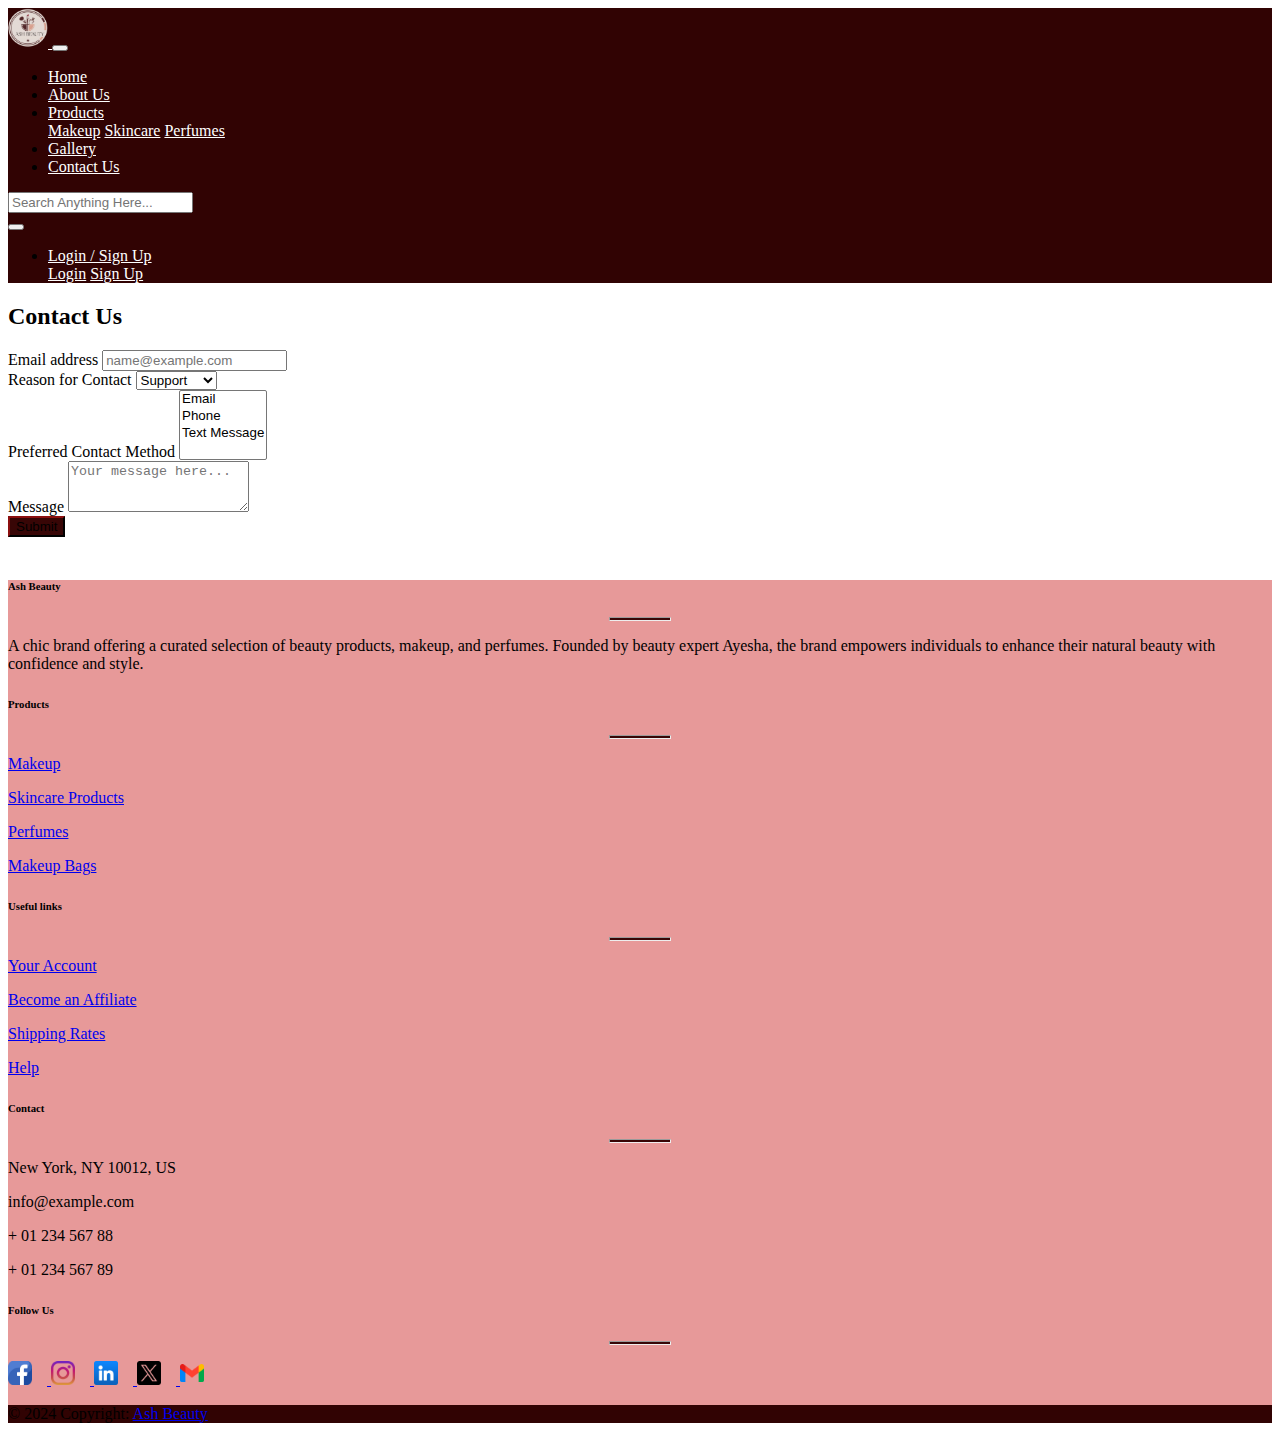
<file: Contact.html>
<!DOCTYPE html>
<html lang="en">
<head>
    <meta charset="UTF-8">
    <meta name="viewport" content="width=device-width, initial-scale=1.0">
    <title>Ash Beauty</title>
    <link rel="stylesheet" href="https://cdn.jsdelivr.net/npm/bootstrap@4.1.3/dist/css/bootstrap.min.css" integrity="sha384-MCw98/SFnGE8fJT3GXwEOngsV7Zt27NXFoaoApmYm81iuXoPkFOJwJ8ERdknLPMO" crossorigin="anonymous">
    <style>
      .navbar-custom {
          background-color: #310303;    
          position: sticky;
          top: 0;
          z-index: 1000; 
}
      
      .navbar-custom .navbar-brand,
      .navbar-custom .nav-link,
      .navbar-custom .dropdown-item,
      .navbar-custom .nav-item.dropdown .nav-link.dropdown-toggle {
          color: #fff;
      }
  
      .navbar-custom .nav-link:hover,
      .navbar-custom .dropdown-item:hover,
      .navbar-custom .nav-item.dropdown .nav-link.dropdown-toggle:hover {
          color: #e79999;
      }
  
      .navbar-custom .nav-item.dropdown .dropdown-menu {
          background-color: #310303;
      }
  
      .navbar-custom .nav-item.dropdown .dropdown-menu .dropdown-item:hover {
          color: #030000;
          background-color: #e79999;
      }
  
      .navbar-custom .nav-item.dropdown .nav-link.dropdown-toggle::after {
          color: #fff;
      }

      .navbar-custom .navbar-brand img {
          border-radius: 50%;
          height: 40px; 
          width: 40px;  
      }

      .form-inline {
          margin-left: auto; 
      }

      .input-group {
          margin-right: 15px; 
      }
  </style>
</head>
<body>
 <!--Nav bar-->
 <nav class="navbar navbar-expand-lg navbar-custom">
  <a class="navbar-brand" href="#">
      <img src="Images/logo (2).png" alt="Ash Beauty Logo">
  </a>
  <button class="navbar-toggler" type="button" data-toggle="collapse" data-target="#navbarNavDropdown" aria-controls="navbarNavDropdown" aria-expanded="false" aria-label="Toggle navigation">
      <span class="navbar-toggler-icon"></span>
  </button>
  <div class="collapse navbar-collapse" id="navbarNavDropdown">
      <ul class="navbar-nav">
          <li class="nav-item active">
              <a class="nav-link" href="index.html">Home</a>
          </li>
          <li class="nav-item">
              <a class="nav-link" href="About.html">About Us</a>
          </li>
          <li class="nav-item dropdown">
              <a class="nav-link dropdown-toggle" href="#" id="navbarDropdownMenuLink" data-toggle="dropdown" aria-haspopup="true" aria-expanded="false">
                  Products
              </a>
              <div class="dropdown-menu" aria-labelledby="navbarDropdownMenuLink">
                  <a class="dropdown-item" href="makeup.html">Makeup</a>
                  <a class="dropdown-item" href="skincare.html">Skincare</a>
                  <a class="dropdown-item" href="perfume.html">Perfumes</a>
              </div>
          </li>
          <li class="nav-item">
              <a class="nav-link" href="Gallery.html">Gallery</a>
          </li>
          <li class="nav-item">
              <a class="nav-link" href="Contact.html">Contact Us</a>
          </li>
      </ul>
      <form class="form-inline ml-auto">
          <div class="input-group">
              <input type="search" name="search" class="form-control" placeholder="Search Anything Here..." aria-label="Search">
              <div class="input-group-append">
                  <button class="btn btn-outline-dark" type="button"><span class="glyphicon glyphicon-search"></span></button>
              </div>
          </div>
      </form>
      <ul class="navbar-nav">
          <li class="nav-item dropdown">
              <a class="nav-link dropdown-toggle" href="#" id="loginDropdown" data-toggle="dropdown" aria-haspopup="true" aria-expanded="false">
                  <span class="glyphicon glyphicon-log-in"></span> Login / Sign Up
              </a>
              <div class="dropdown-menu dropdown-menu-right" aria-labelledby="loginDropdown">
                  <a class="dropdown-item" href="login.html">Login</a>
                  <a class="dropdown-item" href="sign.html">Sign Up</a>
              </div>
          </li>
      </ul>
  </div>
</nav>


    <div class="container mt-5">
        <h2>Contact Us</h2>
        <form>
          <div class="form-group">
            <label for="contactEmail">Email address</label>
            <input type="email" class="form-control" id="contactEmail" placeholder="name@example.com">
          </div>
          <div class="form-group">
            <label for="contactReason">Reason for Contact</label>
            <select class="form-control" id="contactReason">
              <option>Support</option>
              <option>Sales</option>
              <option>Feedback</option>
              <option>Other</option>
            </select>
          </div>
          <div class="form-group">
            <label for="contactPreferredMethod">Preferred Contact Method</label>
            <select multiple class="form-control" id="contactPreferredMethod">
              <option>Email</option>
              <option>Phone</option>
              <option>Text Message</option>
            </select>
          </div>
          <div class="form-group">
            <label for="contactMessage">Message</label>
            <textarea class="form-control" id="contactMessage" rows="3" placeholder="Your message here..."></textarea>
          </div>
          <div class="d-flex justify-content-end">
            <button type="submit" class="btn btn-primary" style="background-color: #380606; border-color: #380606;">Submit</button>
        </div>
        <br>
        </form>
      </div>
      <script src="https://code.jquery.com/jquery-3.2.1.slim.min.js"></script>
      <script src="https://cdnjs.cloudflare.com/ajax/libs/popper.js/1.11.0/umd/popper.min.js"></script>
      <script src="https://maxcdn.bootstrapcdn.com/bootstrap/4.0.0/js/bootstrap.min.js"></script>

<!-- Footer -->
<footer class="text-center text-lg-start text-white" style="background-color: #e79999;">
  <!-- Section: Links  -->
  <section class="py-3">
    <div class="container text-center text-md-start">
      <!-- Grid row -->
      <div class="row mt-3">
        <!-- Grid column -->
        <div class="col-md-3 col-lg-4 col-xl-3 mx-auto mb-2">
          <!-- Content -->
          <h6 class="text-uppercase fw-bold">Ash Beauty</h6>
          <hr class="mb-2 mt-0 d-inline-block mx-auto" style="width: 60px; background-color: #380606; height: 2px" />
          <p>
              A chic brand offering a curated selection of beauty products, makeup, and perfumes. Founded by beauty expert Ayesha, the brand empowers individuals to enhance their natural beauty with confidence and style.
            </p>
          </div>
          <!-- Grid column -->
  
          <!-- Grid column -->
          <div class="col-md-2 col-lg-2 col-xl-2 mx-auto mb-2">
            <!-- Links -->
            <h6 class="text-uppercase fw-bold">Products</h6>
            <hr class="mb-2 mt-0 d-inline-block mx-auto" style="width: 60px; background-color: #380606; height: 2px" />
            <p>
              <a href="#!" class="text-white">Makeup</a>
            </p>
            <p>
              <a href="#!" class="text-white">Skincare Products</a>
            </p>
            <p>
              <a href="#!" class="text-white">Perfumes</a>
            </p>
            <p>
              <a href="#!" class="text-white">Makeup Bags</a>
            </p>
          </div>
          <!-- Grid column -->
  
          <!-- Grid column -->
          <div class="col-md-3 col-lg-2 col-xl-2 mx-auto mb-2">
            <!-- Links -->
            <h6 class="text-uppercase fw-bold">Useful links</h6>
            <hr class="mb-2 mt-0 d-inline-block mx-auto" style="width: 60px; background-color: #380606; height: 2px" />
            <p>
              <a href="#!" class="text-white">Your Account</a>
            </p>
            <p>
              <a href="#!" class="text-white">Become an Affiliate</a>
            </p>
            <p>
              <a href="#!" class="text-white">Shipping Rates</a>
            </p>
            <p>
              <a href="#!" class="text-white">Help</a>
            </p>
          </div>
          <!-- Grid column -->
  
          <!-- Grid column -->
          <div class="col-md-4 col-lg-3 col-xl-3 mx-auto mb-2">
            <!-- Links -->
            <h6 class="text-uppercase fw-bold">Contact</h6>
            <hr class="mb-2 mt-0 d-inline-block mx-auto" style="width: 60px; background-color: #380606; height: 2px" />
            <p><i class="fas fa-home mr-2"></i> New York, NY 10012, US</p>
            <p><i class="fas fa-envelope mr-2"></i> info@example.com</p>
            <p><i class="fas fa-phone mr-2"></i> + 01 234 567 88</p>
            <p><i class="fas fa-print mr-2"></i> + 01 234 567 89</p>
          </div>
          <!-- Grid column -->
  
          <!-- Grid column: Social Media -->
          <div class="col-md-4 col-lg-3 col-xl-3 mx-auto mb-2">
            <h6 class="text-uppercase fw-bold">Follow Us</h6>
            <hr class="mb-2 mt-0 d-inline-block mx-auto" style="width: 60px; background-color: #380606; height: 2px" />
            <p>
              <a href="https://www.facebook.com/Ayesha00O?mibextid=ZbWKwL" target="_blank">
                <img src="Images/facebook.png" alt="Facebook" style="width: 24px; height: 24px; margin-right: 15px;">
              </a>
              <a href="https://www.instagram.com/ash_ayeshaa/?hl=en" target="_blank">
                <img src="Images/instagram (1).png" alt="Instagram" style="width: 24px; height: 24px; margin-right: 15px;">
              </a>
              <a href="https://www.linkedin.com/in/ayesha-iqbal-87133a309/" target="_blank">
                <img src="Images/linkedin.png" alt="LinkedIn" style="width: 24px; height: 24px; margin-right: 15px;">
              </a>
              <a href="https://x.com/home" target="_blank">
                <img src="Images/5968830.png" alt="X" style="width: 24px; height: 24px; margin-right: 15px;">
              </a>
              <a href="mailto:ayesha.iqbal2105@gmail.com">
                <img src="Images/gmail.png" alt="Email" style="width: 24px; height: 24px;">
              </a>
            </p>
          </div>
          <!-- Grid column -->
        </div>
        <!-- Grid row -->
      </div>
    </section>
    <!-- Section: Links  -->
  
    <!-- Copyright -->
    <div class="text-center p-2" style="background-color: #310303;">
      © 2024 Copyright:
      <a class="text-white" href="https://mdbootstrap.com/">Ash Beauty</a>
    </div>
    <!-- Copyright -->
  </footer>
</body>
</html>
</file>
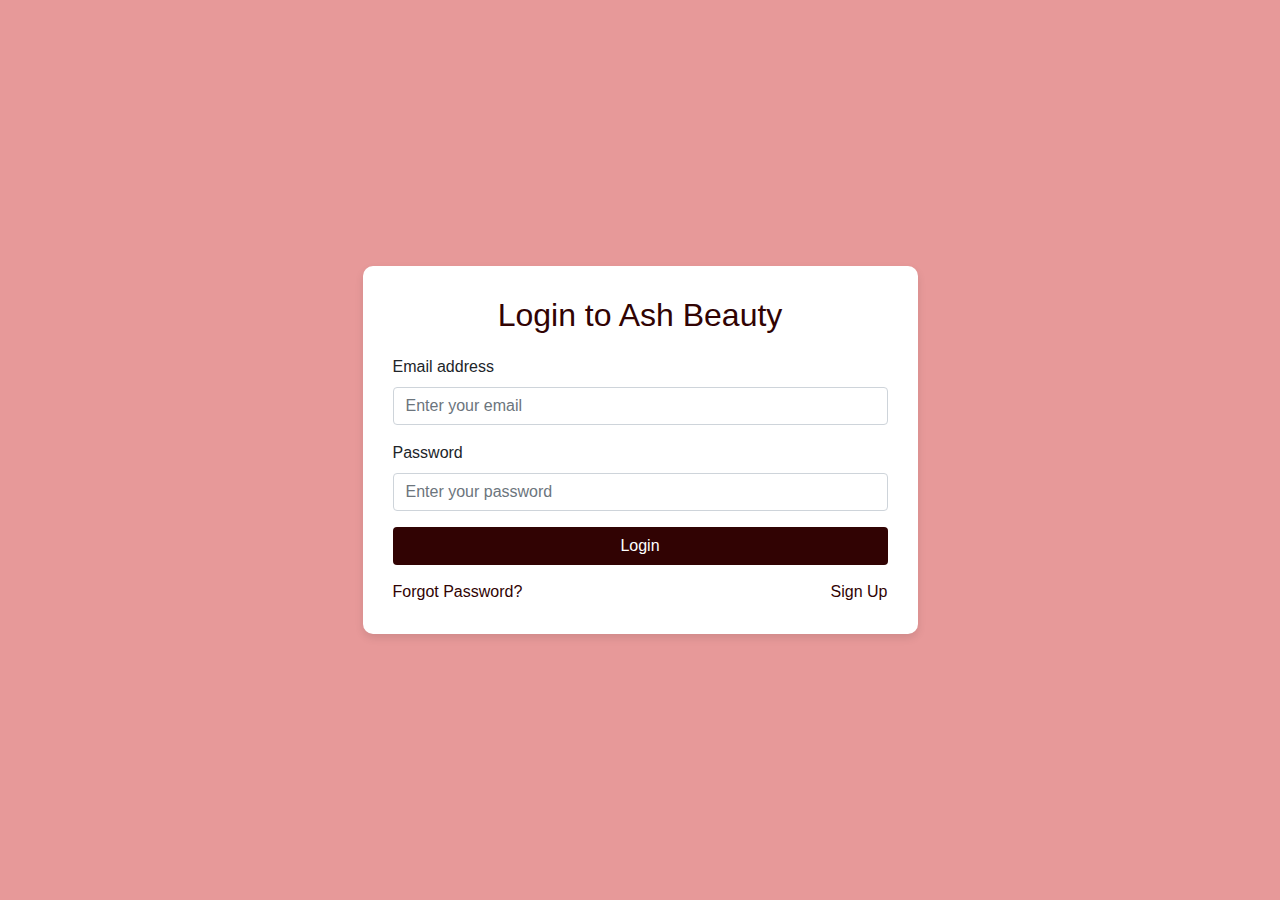
<file: login.html>
<!DOCTYPE html>
<html lang="en">
<head>
    <meta charset="UTF-8">
    <meta name="viewport" content="width=device-width, initial-scale=1.0">
    <title>Login - Ash Beauty</title>
    <link rel="stylesheet" href="https://stackpath.bootstrapcdn.com/bootstrap/4.5.2/css/bootstrap.min.css">
    <style>
        body {
            background-color: #e79999;
        }
        .login-container {
            background-color: #fff;
            padding: 30px;
            border-radius: 10px;
            box-shadow: 0 4px 8px rgba(0, 0, 0, 0.1);
            animation: fadeIn 1s ease-in-out;
        }
        .login-container h2 {
            color: #310303;
            text-align: center;
            margin-bottom: 20px;
            animation: slideInDown 1s ease-in-out;
        }
        .btn-custom {
            background-color: #310303;
            color: #fff;
            transition: background-color 0.3s;
        }
        .btn-custom:hover {
            background-color: #502323;
        }
        .form-footer {
            display: flex;
            justify-content: space-between;
            align-items: center;
            margin-top: 15px;
        }
        .form-footer a {
            color: #310303;
        }
        @keyframes fadeIn {
            from { opacity: 0; }
            to { opacity: 1; }
        }
        @keyframes slideInDown {
            from { transform: translateY(-50px); }
            to { transform: translateY(0); }
        }
    </style>
</head>
<body>
    <div class="container d-flex justify-content-center align-items-center" style="min-height: 100vh;">
        <div class="login-container col-md-6">
            <h2>Login to Ash Beauty</h2>
            <form onsubmit="handleLogin(event)">
                <div class="form-group">
                    <label for="email">Email address</label>
                    <input type="email" class="form-control" id="email" placeholder="Enter your email" required>
                </div>
                <div class="form-group">
                    <label for="password">Password</label>
                    <input type="password" class="form-control" id="password" placeholder="Enter your password" required>
                </div>
                <button type="submit" class="btn btn-custom btn-block">Login</button>
                <div class="form-footer">
                    <a href="#" onclick="alert('Forgot Password functionality to be implemented')">Forgot Password?</a>
                    <a href="sign.html">Sign Up</a>
                </div>
            </form>
        </div>
    </div>

    <script>
        function handleLogin(event) {
            event.preventDefault(); 
            window.location.href = "index.html";
        }
    </script>

    <script src="https://code.jquery.com/jquery-3.5.1.slim.min.js"></script>
    <script src="https://cdn.jsdelivr.net/npm/@popperjs/core@2.9.2/dist/umd/popper.min.js"></script>
    <script src="https://stackpath.bootstrapcdn.com/bootstrap/4.5.2/js/bootstrap.min.js"></script>
</body>
</html>
</file>
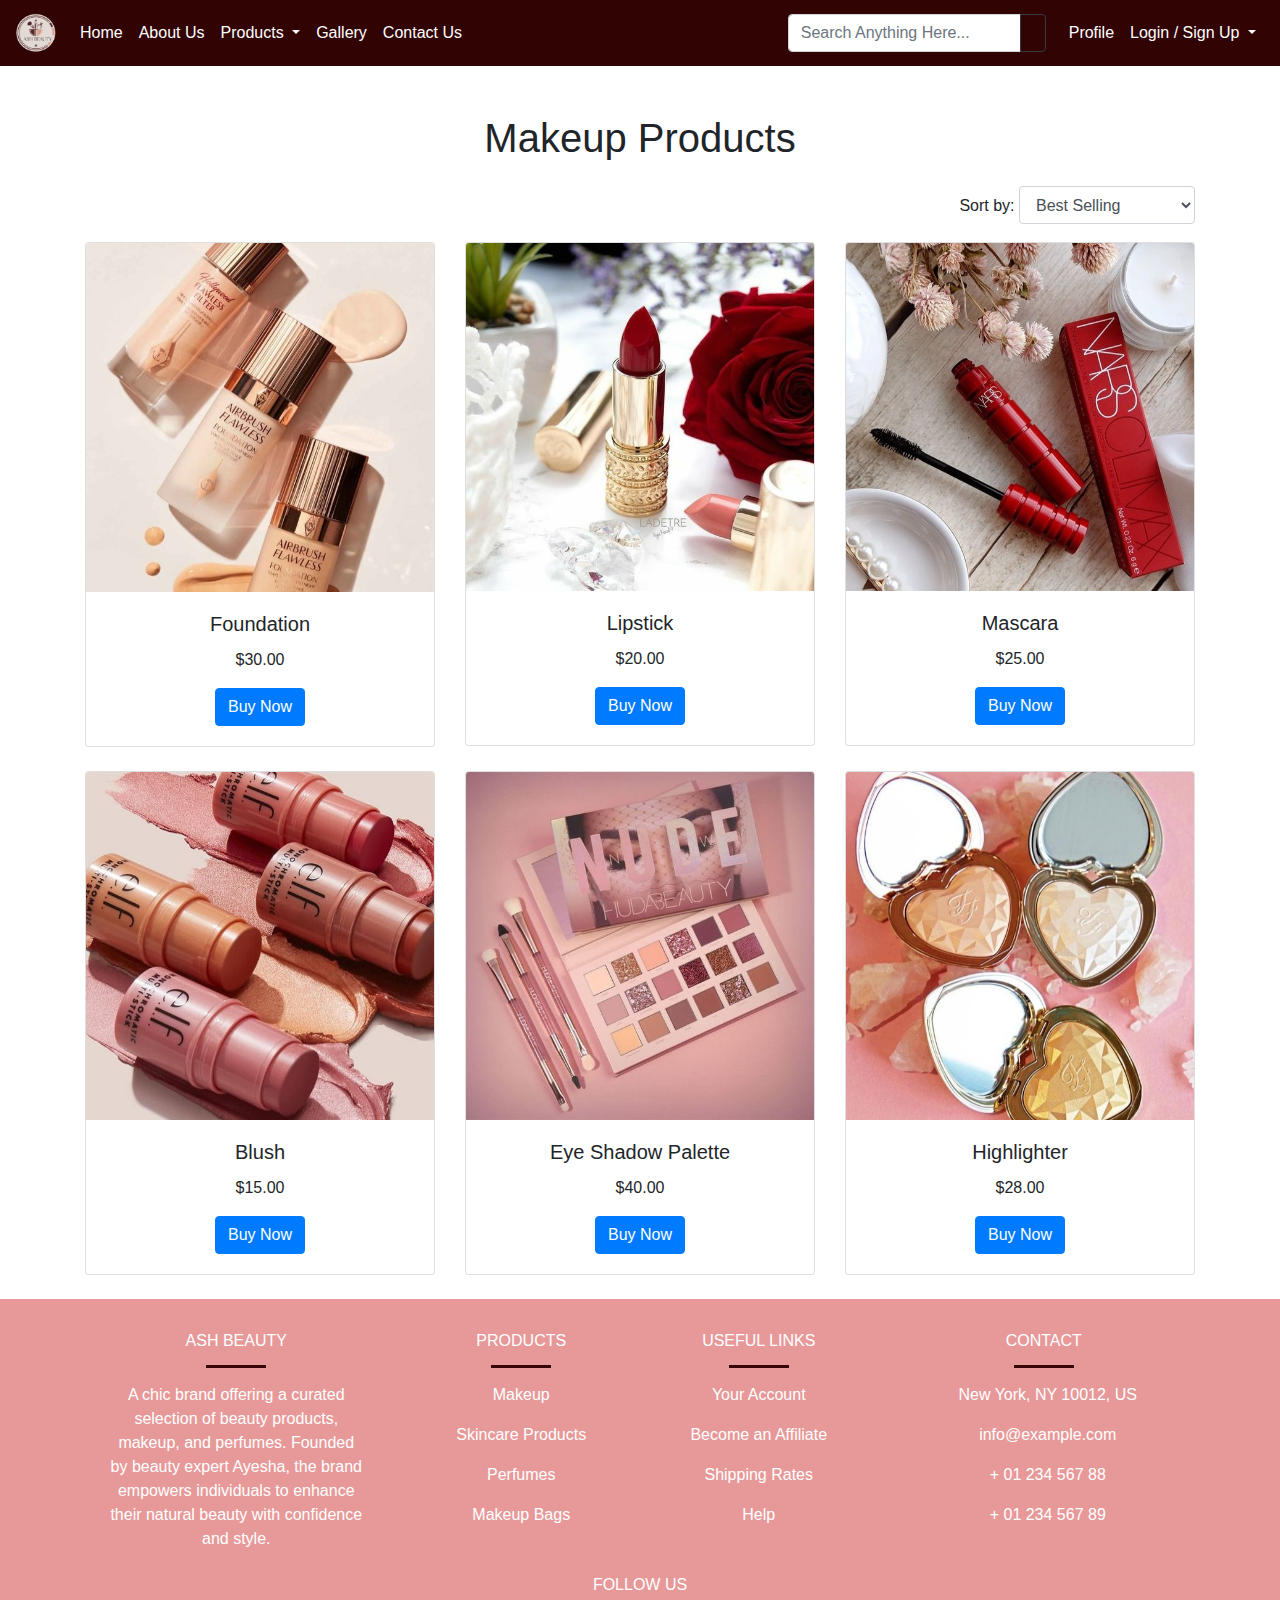
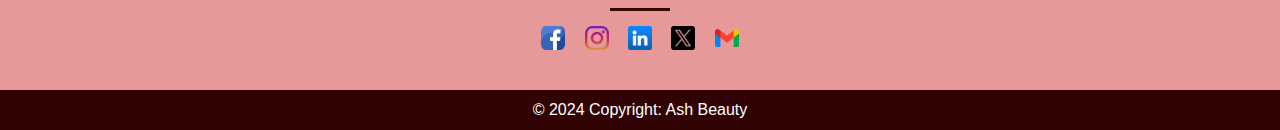
<file: makeup.html>
<!DOCTYPE html>
<html lang="en">
<head>
    <meta charset="UTF-8">
    <meta name="viewport" content="width=device-width, initial-scale=1.0">
    <title>Makeup Products</title>
    <link href="https://stackpath.bootstrapcdn.com/bootstrap/4.5.2/css/bootstrap.min.css" rel="stylesheet">
    <style>
         .navbar-custom {
          background-color: #310303;    
          position: sticky;
          top: 0;
          z-index: 1000; 
}
    
        .navbar-custom .navbar-brand,
        .navbar-custom .nav-link,
        .navbar-custom .dropdown-item,
        .navbar-custom .nav-item.dropdown .nav-link.dropdown-toggle {
            color: #fff;
        }
    
        .navbar-custom .nav-link:hover,
        .navbar-custom .dropdown-item:hover,
        .navbar-custom .nav-item.dropdown .nav-link.dropdown-toggle:hover {
            color: #e79999;
        }
    
        .navbar-custom .nav-item.dropdown .dropdown-menu {
            background-color: #310303;
        }
    
        .navbar-custom .nav-item.dropdown .dropdown-menu .dropdown-item:hover {
            color: #030000;
            background-color: #e79999;
        }
    
        .navbar-custom .nav-item.dropdown .nav-link.dropdown-toggle::after {
            color: #fff;
        }
  
        .navbar-custom .navbar-brand img {
            border-radius: 50%;
            height: 40px; 
            width: 40px;  
        }
  
        .form-inline {
            margin-left: auto; 
        }
  
        .input-group {
            margin-right: 15px; 
        }
    </style>
</head>
<body>
  <!--Nav bar-->
  <nav class="navbar navbar-expand-lg navbar-custom">
    <a class="navbar-brand" href="#">
        <img src="Images/logo (2).png" alt="Ash Beauty Logo">
    </a>
    <button class="navbar-toggler" type="button" data-toggle="collapse" data-target="#navbarNavDropdown" aria-controls="navbarNavDropdown" aria-expanded="false" aria-label="Toggle navigation">
        <span class="navbar-toggler-icon"></span>
    </button>
    <div class="collapse navbar-collapse" id="navbarNavDropdown">
        <ul class="navbar-nav">
            <li class="nav-item active">
                <a class="nav-link" href="index.html">Home</a>
            </li>
            <li class="nav-item">
                <a class="nav-link" href="About.html">About Us</a>
            </li>
            <li class="nav-item dropdown">
                <a class="nav-link dropdown-toggle" href="#" id="navbarDropdownMenuLink" data-toggle="dropdown" aria-haspopup="true" aria-expanded="false">
                    Products
                </a>
                <div class="dropdown-menu" aria-labelledby="navbarDropdownMenuLink">
                    <a class="dropdown-item" href="makeup.html">Makeup</a>
                    <a class="dropdown-item" href="skincare.html">Skincare</a>
                    <a class="dropdown-item" href="perfume.html">Perfumes</a>
                </div>
            </li>
            <li class="nav-item">
                <a class="nav-link" href="Gallery.html">Gallery</a>
            </li>
            <li class="nav-item">
                <a class="nav-link" href="Contact.html">Contact Us</a>
            </li>
        </ul>
        <form class="form-inline ml-auto">
            <div class="input-group">
                <input type="search" name="search" class="form-control" placeholder="Search Anything Here..." aria-label="Search">
                <div class="input-group-append">
                    <button class="btn btn-outline-dark" type="button"><span class="glyphicon glyphicon-search"></span></button>
                </div>
            </div>
        </form>
        <ul class="navbar-nav">
            <li class="nav-item">
                <a class="nav-link" href="#"><span class="glyphicon glyphicon-user"></span> Profile</a>
            </li>
            <li class="nav-item dropdown">
                <a class="nav-link dropdown-toggle" href="#" id="loginDropdown" data-toggle="dropdown" aria-haspopup="true" aria-expanded="false">
                    <span class="glyphicon glyphicon-log-in"></span> Login / Sign Up
                </a>
                <div class="dropdown-menu dropdown-menu-right" aria-labelledby="loginDropdown">
                    <a class="dropdown-item" href="login.html">Login</a>
                    <a class="dropdown-item" href="sign.html">Sign Up</a>
                </div>
            </li>
        </ul>
    </div>
</nav>

<div class="container mt-5">
    <h1 class="text-center mb-4">Makeup Products</h1>

    <div class="form-group text-right">
        <label for="sortOptions">Sort by:</label>
        <select class="form-control d-inline-block w-auto" id="sortOptions">
            <option value="bestSelling">Best Selling</option>
            <option value="priceLowToHigh">Price: Low to High</option>
            <option value="priceHighToLow">Price: High to Low</option>
            <option value="all">All Products</option>
        </select>
    </div>

    <div class="row justify-content-center">
        <div class="col-md-4 mb-4">
            <div class="card">
                <img src="Images/f1.jpg" class="card-img-top" alt="Product 1">
                <div class="card-body text-center">
                    <h5 class="card-title">Foundation</h5>
                    <p class="card-text">$30.00</p>
                    <button class="btn btn-primary">Buy Now</button>
                </div>
            </div>
        </div>

        <div class="col-md-4 mb-4">
            <div class="card">
                <img src="Images/f2.jpg" class="card-img-top" alt="Product 2">
                <div class="card-body text-center">
                    <h5 class="card-title">Lipstick</h5>
                    <p class="card-text">$20.00</p>
                    <button class="btn btn-primary">Buy Now</button>
                </div>
            </div>
        </div>

        <div class="col-md-4 mb-4">
            <div class="card">
                <img src="Images/f3.jpg" class="card-img-top" alt="Product 3">
                <div class="card-body text-center">
                    <h5 class="card-title">Mascara</h5>
                    <p class="card-text">$25.00</p>
                    <button class="btn btn-primary">Buy Now</button>
                </div>
            </div>
        </div>

        <div class="col-md-4 mb-4">
            <div class="card">
                <img src="Images/f4.jpg" class="card-img-top" alt="Product 4">
                <div class="card-body text-center">
                    <h5 class="card-title">Blush</h5>
                    <p class="card-text">$15.00</p>
                    <button class="btn btn-primary">Buy Now</button>
                </div>
            </div>
        </div>

        <div class="col-md-4 mb-4">
            <div class="card">
                <img src="Images/f5.jpg" class="card-img-top" alt="Product 5">
                <div class="card-body text-center">
                    <h5 class="card-title">Eye Shadow Palette</h5>
                    <p class="card-text">$40.00</p>
                    <button class="btn btn-primary">Buy Now</button>
                </div>
            </div>
        </div>

        <div class="col-md-4 mb-4">
            <div class="card">
                <img src="Images/f6.jpg" class="card-img-top" alt="Product 6">
                <div class="card-body text-center">
                    <h5 class="card-title">Highlighter</h5>
                    <p class="card-text">$28.00</p>
                    <button class="btn btn-primary">Buy Now</button>
                </div>
            </div>
        </div>
    </div>
</div>
<!-- Footer -->
<footer class="text-center text-lg-start text-white" style="background-color: #e79999;">
    <!-- Section: Links  -->
    <section class="py-3">
      <div class="container text-center text-md-start">
        <!-- Grid row -->
        <div class="row mt-3">
          <!-- Grid column -->
          <div class="col-md-3 col-lg-4 col-xl-3 mx-auto mb-2">
            <!-- Content -->
            <h6 class="text-uppercase fw-bold">Ash Beauty</h6>
            <hr class="mb-2 mt-0 d-inline-block mx-auto" style="width: 60px; background-color: #380606; height: 2px" />
            <p>
              A chic brand offering a curated selection of beauty products, makeup, and perfumes. Founded by beauty expert Ayesha, the brand empowers individuals to enhance their natural beauty with confidence and style.
            </p>
          </div>
          <!-- Grid column -->
  
          <!-- Grid column -->
          <div class="col-md-2 col-lg-2 col-xl-2 mx-auto mb-2">
            <!-- Links -->
            <h6 class="text-uppercase fw-bold">Products</h6>
            <hr class="mb-2 mt-0 d-inline-block mx-auto" style="width: 60px; background-color: #380606; height: 2px" />
            <p>
              <a href="#!" class="text-white">Makeup</a>
            </p>
            <p>
              <a href="#!" class="text-white">Skincare Products</a>
            </p>
            <p>
              <a href="#!" class="text-white">Perfumes</a>
            </p>
            <p>
              <a href="#!" class="text-white">Makeup Bags</a>
            </p>
          </div>
          <!-- Grid column -->
  
          <!-- Grid column -->
          <div class="col-md-3 col-lg-2 col-xl-2 mx-auto mb-2">
            <!-- Links -->
            <h6 class="text-uppercase fw-bold">Useful links</h6>
            <hr class="mb-2 mt-0 d-inline-block mx-auto" style="width: 60px; background-color: #380606; height: 2px" />
            <p>
              <a href="#!" class="text-white">Your Account</a>
            </p>
            <p>
              <a href="#!" class="text-white">Become an Affiliate</a>
            </p>
            <p>
              <a href="#!" class="text-white">Shipping Rates</a>
            </p>
            <p>
              <a href="#!" class="text-white">Help</a>
            </p>
          </div>
          <!-- Grid column -->
  
          <!-- Grid column -->
          <div class="col-md-4 col-lg-3 col-xl-3 mx-auto mb-2">
            <!-- Links -->
            <h6 class="text-uppercase fw-bold">Contact</h6>
            <hr class="mb-2 mt-0 d-inline-block mx-auto" style="width: 60px; background-color: #380606; height: 2px" />
            <p><i class="fas fa-home mr-2"></i> New York, NY 10012, US</p>
            <p><i class="fas fa-envelope mr-2"></i> info@example.com</p>
            <p><i class="fas fa-phone mr-2"></i> + 01 234 567 88</p>
            <p><i class="fas fa-print mr-2"></i> + 01 234 567 89</p>
          </div>
          <!-- Grid column -->
  
          <!-- Grid column: Social Media -->
          <div class="col-md-4 col-lg-3 col-xl-3 mx-auto mb-2">
            <h6 class="text-uppercase fw-bold">Follow Us</h6>
            <hr class="mb-2 mt-0 d-inline-block mx-auto" style="width: 60px; background-color: #380606; height: 2px" />
            <p>
              <a href="https://www.facebook.com/Ayesha00O?mibextid=ZbWKwL" target="_blank">
                <img src="Images/facebook.png" alt="Facebook" style="width: 24px; height: 24px; margin-right: 15px;">
              </a>
              <a href="https://www.instagram.com/ash_ayeshaa/?hl=en" target="_blank">
                <img src="Images/instagram (1).png" alt="Instagram" style="width: 24px; height: 24px; margin-right: 15px;">
              </a>
              <a href="https://www.linkedin.com/in/ayesha-iqbal-87133a309/" target="_blank">
                <img src="Images/linkedin.png" alt="LinkedIn" style="width: 24px; height: 24px; margin-right: 15px;">
              </a>
              <a href="https://x.com/home" target="_blank">
                <img src="Images/5968830.png" alt="X" style="width: 24px; height: 24px; margin-right: 15px;">
              </a>
              <a href="mailto:ayesha.iqbal2105@gmail.com">
                <img src="Images/gmail.png" alt="Email" style="width: 24px; height: 24px;">
              </a>
            </p>
          </div>
          <!-- Grid column -->
        </div>
        <!-- Grid row -->
      </div>
    </section>
    <!-- Section: Links  -->
  
    <!-- Copyright -->
    <div class="text-center p-2" style="background-color: #310303;">
      © 2024 Copyright:
      <a class="text-white" href="https://mdbootstrap.com/">Ash Beauty</a>
    </div>
    <!-- Copyright -->
  </footer>

<script src="https://code.jquery.com/jquery-3.5.1.slim.min.js"></script>
<script src="https://cdn.jsdelivr.net/npm/@popperjs/core@2.11.6/dist/umd/popper.min.js"></script>
<script src="https://stackpath.bootstrapcdn.com/bootstrap/4.5.2/js/bootstrap.min.js"></script>
</body>
</html>
</file>
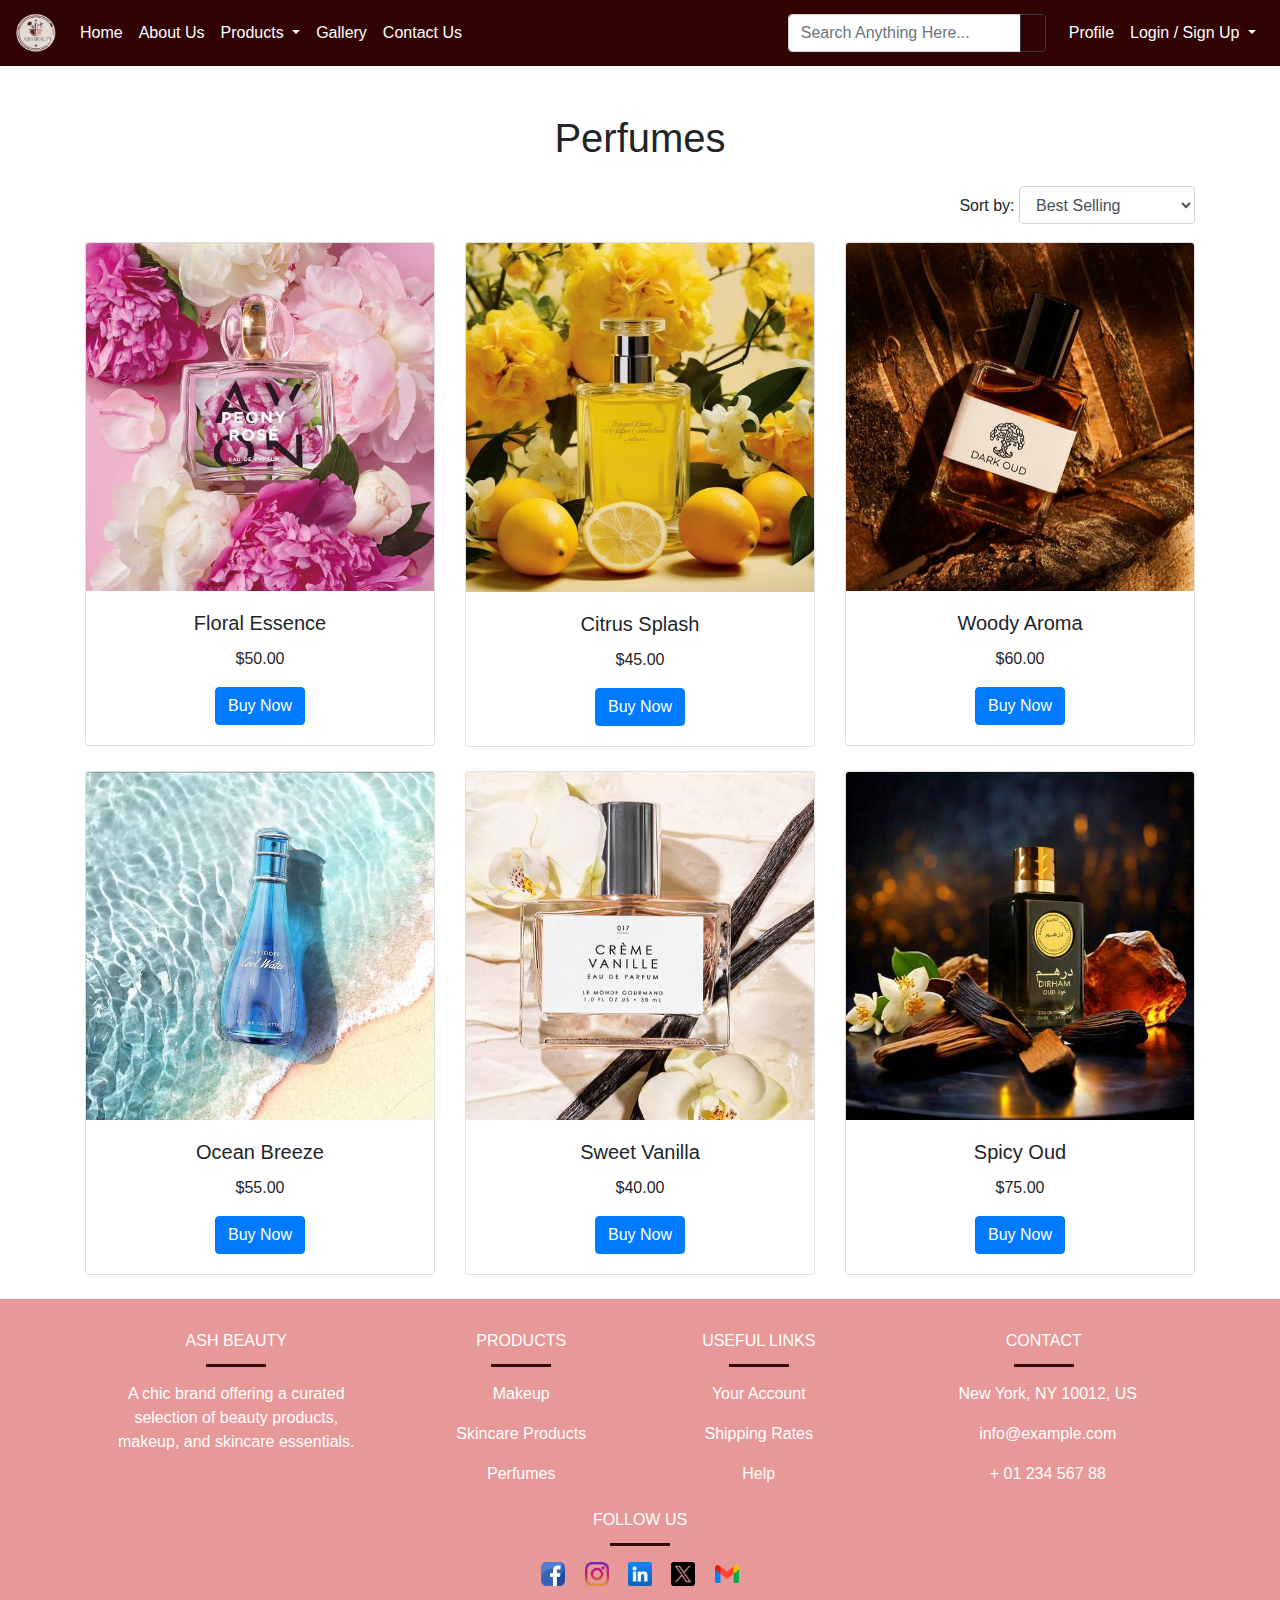
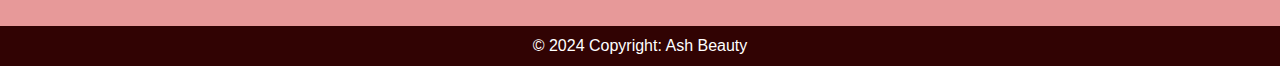
<file: perfume.html>
<!DOCTYPE html>
<html lang="en">
<head>
    <meta charset="UTF-8">
    <meta name="viewport" content="width=device-width, initial-scale=1.0">
    <title>Perfumes</title>
    <link href="https://stackpath.bootstrapcdn.com/bootstrap/4.5.2/css/bootstrap.min.css" rel="stylesheet">
    <style>
        .navbar-custom {
            background-color: #310303; 
        }
    
        .navbar-custom .navbar-brand,
        .navbar-custom .nav-link,
        .navbar-custom .dropdown-item,
        .navbar-custom .nav-item.dropdown .nav-link.dropdown-toggle {
            color: #fff;
        }
    
        .navbar-custom .nav-link:hover,
        .navbar-custom .dropdown-item:hover,
        .navbar-custom .nav-item.dropdown .nav-link.dropdown-toggle:hover {
            color: #e79999;
        }
    
        .navbar-custom .nav-item.dropdown .dropdown-menu {
            background-color: #310303;
        }
    
        .navbar-custom .nav-item.dropdown .dropdown-menu .dropdown-item:hover {
            color: #030000;
            background-color: #e79999;
        }
    
        .navbar-custom .nav-item.dropdown .nav-link.dropdown-toggle::after {
            color: #fff;
        }
  
        .navbar-custom .navbar-brand img {
            border-radius: 50%;
            height: 40px; /* Adjust this to fit your navbar */
            width: 40px;  /* Adjust this to fit your navbar */
        }
  
        .form-inline {
            margin-left: auto; /* Pushes the search bar to the right */
        }
  
        .input-group {
            margin-right: 15px; /* Adjusts the spacing on the right side of the search bar */
        }
    </style>
</head>
<body>
  <!--Nav bar-->
  <nav class="navbar navbar-expand-lg navbar-custom">
    <a class="navbar-brand" href="#">
        <img src="Images/logo (2).png" alt="Ash Beauty Logo">
    </a>
    <button class="navbar-toggler" type="button" data-toggle="collapse" data-target="#navbarNavDropdown" aria-controls="navbarNavDropdown" aria-expanded="false" aria-label="Toggle navigation">
        <span class="navbar-toggler-icon"></span>
    </button>
    <div class="collapse navbar-collapse" id="navbarNavDropdown">
        <ul class="navbar-nav">
            <li class="nav-item active">
                <a class="nav-link" href="index.html">Home</a>
            </li>
            <li class="nav-item">
                <a class="nav-link" href="About.html">About Us</a>
            </li>
            <li class="nav-item dropdown">
                <a class="nav-link dropdown-toggle" href="#" id="navbarDropdownMenuLink" data-toggle="dropdown" aria-haspopup="true" aria-expanded="false">
                    Products
                </a>
                <div class="dropdown-menu" aria-labelledby="navbarDropdownMenuLink">
                    <a class="dropdown-item" href="makeup.html">Makeup</a>
                    <a class="dropdown-item" href="skincare.html">Skincare</a>
                    <a class="dropdown-item" href="perfume.html">Perfumes</a>
                </div>
            </li>
            <li class="nav-item">
                <a class="nav-link" href="Gallery.html">Gallery</a>
            </li>
            <li class="nav-item">
                <a class="nav-link" href="Contact.html">Contact Us</a>
            </li>
        </ul>
        <form class="form-inline ml-auto">
            <div class="input-group">
                <input type="search" name="search" class="form-control" placeholder="Search Anything Here..." aria-label="Search">
                <div class="input-group-append">
                    <button class="btn btn-outline-dark" type="button"><span class="glyphicon glyphicon-search"></span></button>
                </div>
            </div>
        </form>
        <ul class="navbar-nav">
            <li class="nav-item">
                <a class="nav-link" href="#"><span class="glyphicon glyphicon-user"></span> Profile</a>
            </li>
            <li class="nav-item dropdown">
                <a class="nav-link dropdown-toggle" href="#" id="loginDropdown" data-toggle="dropdown" aria-haspopup="true" aria-expanded="false">
                    <span class="glyphicon glyphicon-log-in"></span> Login / Sign Up
                </a>
                <div class="dropdown-menu dropdown-menu-right" aria-labelledby="loginDropdown">
                    <a class="dropdown-item" href="login.html">Login</a>
                    <a class="dropdown-item" href="sign.html">Sign Up</a>
                </div>
            </li>
        </ul>
    </div>
</nav>

<div class="container mt-5">
    <h1 class="text-center mb-4">Perfumes</h1>

    <div class="form-group text-right">
        <label for="sortOptions">Sort by:</label>
        <select class="form-control d-inline-block w-auto" id="sortOptions">
            <option value="bestSelling">Best Selling</option>
            <option value="priceLowToHigh">Price: Low to High</option>
            <option value="priceHighToLow">Price: High to Low</option>
            <option value="all">All Products</option>
        </select>
    </div>

    <div class="row justify-content-center">
        <div class="col-md-4 mb-4">
            <div class="card">
                <img src="Images/p1.jpg" class="card-img-top" alt="Product 1">
                <div class="card-body text-center">
                    <h5 class="card-title">Floral Essence</h5>
                    <p class="card-text">$50.00</p>
                    <button class="btn btn-primary">Buy Now</button>
                </div>
            </div>
        </div>

        <div class="col-md-4 mb-4">
            <div class="card">
                <img src="Images/p2.jpg" class="card-img-top" alt="Product 2">
                <div class="card-body text-center">
                    <h5 class="card-title">Citrus Splash</h5>
                    <p class="card-text">$45.00</p>
                    <button class="btn btn-primary">Buy Now</button>
                </div>
            </div>
        </div>

        <div class="col-md-4 mb-4">
            <div class="card">
                <img src="Images/p3.jpg" class="card-img-top" alt="Product 3">
                <div class="card-body text-center">
                    <h5 class="card-title">Woody Aroma</h5>
                    <p class="card-text">$60.00</p>
                    <button class="btn btn-primary">Buy Now</button>
                </div>
            </div>
        </div>

        <div class="col-md-4 mb-4">
            <div class="card">
                <img src="Images/p4.jpg" class="card-img-top" alt="Product 4">
                <div class="card-body text-center">
                    <h5 class="card-title">Ocean Breeze</h5>
                    <p class="card-text">$55.00</p>
                    <button class="btn btn-primary">Buy Now</button>
                </div>
            </div>
        </div>

        <div class="col-md-4 mb-4">
            <div class="card">
                <img src="Images/p5.jpg" class="card-img-top" alt="Product 5">
                <div class="card-body text-center">
                    <h5 class="card-title">Sweet Vanilla</h5>
                    <p class="card-text">$40.00</p>
                    <button class="btn btn-primary">Buy Now</button>
                </div>
            </div>
        </div>

        <div class="col-md-4 mb-4">
            <div class="card">
                <img src="Images/p6.jpg" class="card-img-top" alt="Product 6">
                <div class="card-body text-center">
                    <h5 class="card-title">Spicy Oud</h5>
                    <p class="card-text">$75.00</p>
                    <button class="btn btn-primary">Buy Now</button>
                </div>
            </div>
        </div>
    </div>
</div>

<!-- Footer -->
<footer class="text-center text-lg-start text-white" style="background-color: #e79999;">
    <!-- Section: Links  -->
    <section class="py-3">
      <div class="container text-center text-md-start">
        <!-- Grid row -->
        <div class="row mt-3">
          <!-- Grid column -->
          <div class="col-md-3 col-lg-4 col-xl-3 mx-auto mb-2">
            <!-- Content -->
            <h6 class="text-uppercase fw-bold">Ash Beauty</h6>
            <hr class="mb-2 mt-0 d-inline-block mx-auto" style="width: 60px; background-color: #380606; height: 2px" />
            <p>
              A chic brand offering a curated selection of beauty products, makeup, and skincare essentials.
            </p>
        </div>
        <!-- Grid column -->

        <!-- Grid column -->
        <div class="col-md-2 col-lg-2 col-xl-2 mx-auto mb-2">
          <!-- Links -->
          <h6 class="text-uppercase fw-bold">Products</h6>
          <hr class="mb-2 mt-0 d-inline-block mx-auto" style="width: 60px; background-color: #380606; height: 2px" />
          <p>
            <a href="#!" class="text-white">Makeup</a>
          </p>
          <p>
            <a href="#!" class="text-white">Skincare Products</a>
          </p>
          <p>
            <a href="#!" class="text-white">Perfumes</a>
          </p>
        </div>
        <!-- Grid column -->

        <!-- Grid column -->
        <div class="col-md-3 col-lg-2 col-xl-2 mx-auto mb-2">
          <!-- Links -->
          <h6 class="text-uppercase fw-bold">Useful links</h6>
          <hr class="mb-2 mt-0 d-inline-block mx-auto" style="width: 60px; background-color: #380606; height: 2px" />
          <p>
            <a href="#!" class="text-white">Your Account</a>
          </p>
          <p>
            <a href="#!" class="text-white">Shipping Rates</a>
          </p>
          <p>
            <a href="#!" class="text-white">Help</a>
          </p>
        </div>
        <!-- Grid column -->

        <!-- Grid column -->
        <div class="col-md-4 col-lg-3 col-xl-3 mx-auto mb-2">
          <!-- Links -->
          <h6 class="text-uppercase fw-bold">Contact</h6>
          <hr class="mb-2 mt-0 d-inline-block mx-auto" style="width: 60px; background-color: #380606; height: 2px" />
          <p><i class="fas fa-home mr-2"></i> New York, NY 10012, US</p>
          <p><i class="fas fa-envelope mr-2"></i> info@example.com</p>
          <p><i class="fas fa-phone mr-2"></i> + 01 234 567 88</p>
        </div>
        <!-- Grid column -->

        <!-- Grid column: Social Media -->
        <div class="col-md-4 col-lg-3 col-xl-3 mx-auto mb-2">
          <h6 class="text-uppercase fw-bold">Follow Us</h6>
          <hr class="mb-2 mt-0 d-inline-block mx-auto" style="width: 60px; background-color: #380606; height: 2px" />
          <p>
            <a href="https://www.facebook.com/Ayesha00O?mibextid=ZbWKwL" target="_blank">
              <img src="Images/facebook.png" alt="Facebook" style="width: 24px; height: 24px; margin-right: 15px;">
            </a>
            <a href="https://www.instagram.com/ash_ayeshaa/?hl=en" target="_blank">
              <img src="Images/instagram (1).png" alt="Instagram" style="width: 24px; height: 24px; margin-right: 15px;">
            </a>
            <a href="https://www.linkedin.com/in/ayesha-iqbal-87133a309/" target="_blank">
              <img src="Images/linkedin.png" alt="LinkedIn" style="width: 24px; height: 24px; margin-right: 15px;">
            </a>
            <a href="https://x.com/home" target="_blank">
              <img src="Images/5968830.png" alt="X" style="width: 24px; height: 24px; margin-right: 15px;">
            </a>
            <a href="mailto:ayesha.iqbal2105@gmail.com">
              <img src="Images/gmail.png" alt="Email" style="width: 24px; height: 24px;">
            </a>
          </p>
        </div>
        <!-- Grid column -->
      </div>
      <!-- Grid row -->
    </div>
  </section>
  <!-- Section: Links  -->

  <!-- Copyright -->
  <div class="text-center p-2" style="background-color: #310303;">
    © 2024 Copyright:
    <a class="text-white" href="https://mdbootstrap.com/">Ash Beauty</a>
  </div>
  <!-- Copyright -->
</footer>
<script src="https://code.jquery.com/jquery-3.5.1.slim.min.js"></script>
<script src="https://cdn.jsdelivr.net/npm/@popperjs/core@2.11.6/dist/umd/popper.min.js"></script>
<script src="https://stackpath.bootstrapcdn.com/bootstrap/4.5.2/js/bootstrap.min.js"></script>
</body>
</html>
</file>
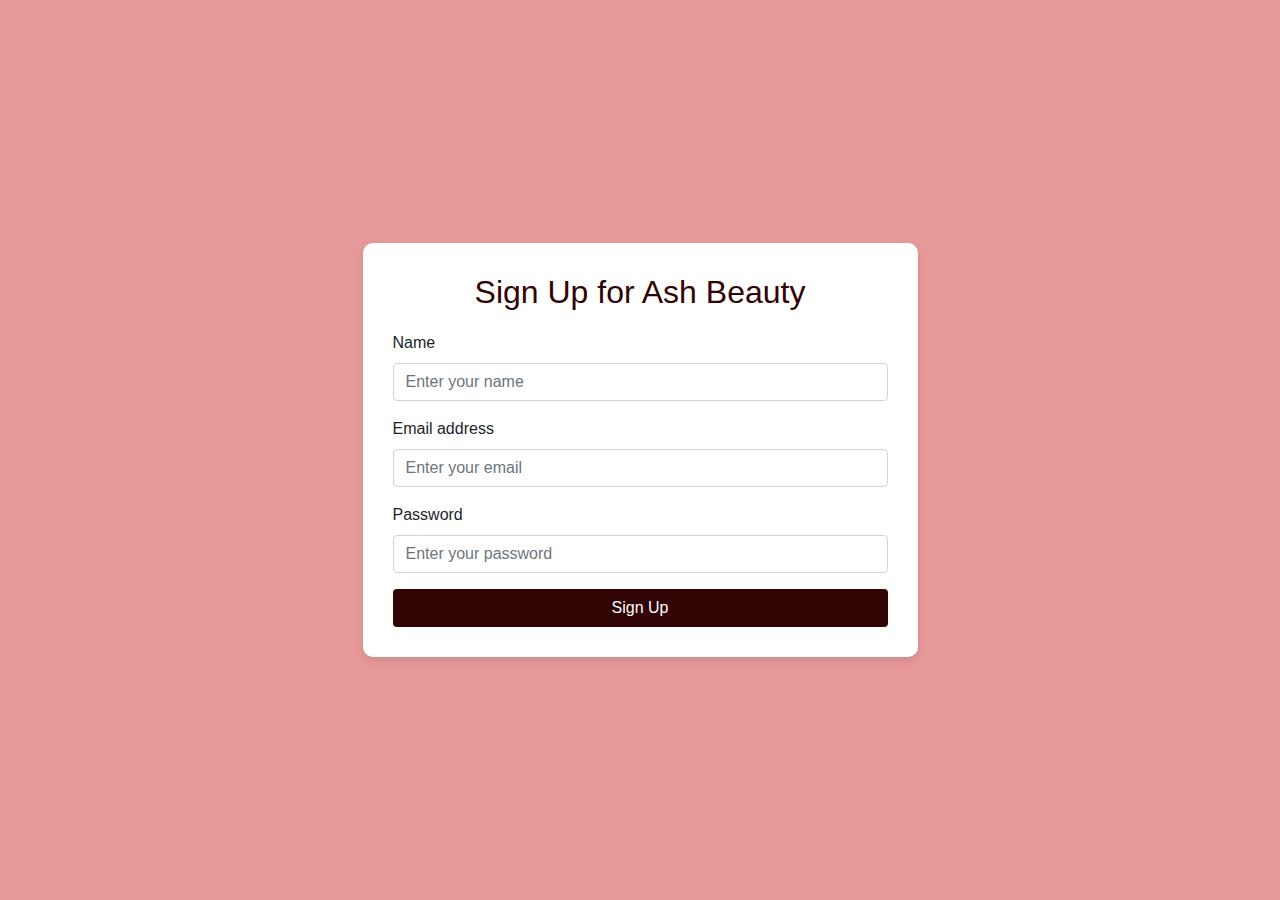
<file: sign.html>
<!DOCTYPE html>
<html lang="en">
<head>
    <meta charset="UTF-8">
    <meta name="viewport" content="width=device-width, initial-scale=1.0">
    <title>Sign Up - Ash Beauty</title>
    <link rel="stylesheet" href="https://stackpath.bootstrapcdn.com/bootstrap/4.5.2/css/bootstrap.min.css">
    <style>
        body {
            background-color: #e79999;
        }
        .signup-container {
            background-color: #fff;
            padding: 30px;
            border-radius: 10px;
            box-shadow: 0 4px 8px rgba(0, 0, 0, 0.1);
            animation: fadeIn 1s ease-in-out;
        }
        .signup-container h2 {
            color: #310303;
            text-align: center;
            margin-bottom: 20px;
            animation: slideInDown 1s ease-in-out;
        }
        .btn-custom {
            background-color: #310303;
            color: #fff;
            transition: background-color 0.3s;
        }
        .btn-custom:hover {
            background-color: #502323;
        }
        @keyframes fadeIn {
            from { opacity: 0; }
            to { opacity: 1; }
        }
        @keyframes slideInDown {
            from { transform: translateY(-50px); }
            to { transform: translateY(0); }
        }
    </style>
</head>
<body>
    <div class="container d-flex justify-content-center align-items-center" style="min-height: 100vh;">
        <div class="signup-container col-md-6">
            <h2>Sign Up for Ash Beauty</h2>
            <form>
                <div class="form-group">
                    <label for="name">Name</label>
                    <input type="text" class="form-control" id="name" placeholder="Enter your name">
                </div>
                <div class="form-group">
                    <label for="email">Email address</label>
                    <input type="email" class="form-control" id="email" placeholder="Enter your email">
                </div>
                <div class="form-group">
                    <label for="password">Password</label>
                    <input type="password" class="form-control" id="password" placeholder="Enter your password">
                </div>
                <button type="submit" class="btn btn-custom btn-block">Sign Up</button>
            </form>
        </div>
    </div>

    <script src="https://code.jquery.com/jquery-3.5.1.slim.min.js"></script>
    <script src="https://cdn.jsdelivr.net/npm/@popperjs/core@2.9.2/dist/umd/popper.min.js"></script>
    <script src="https://stackpath.bootstrapcdn.com/bootstrap/4.5.2/js/bootstrap.min.js"></script>
</body>
</html>
</file>
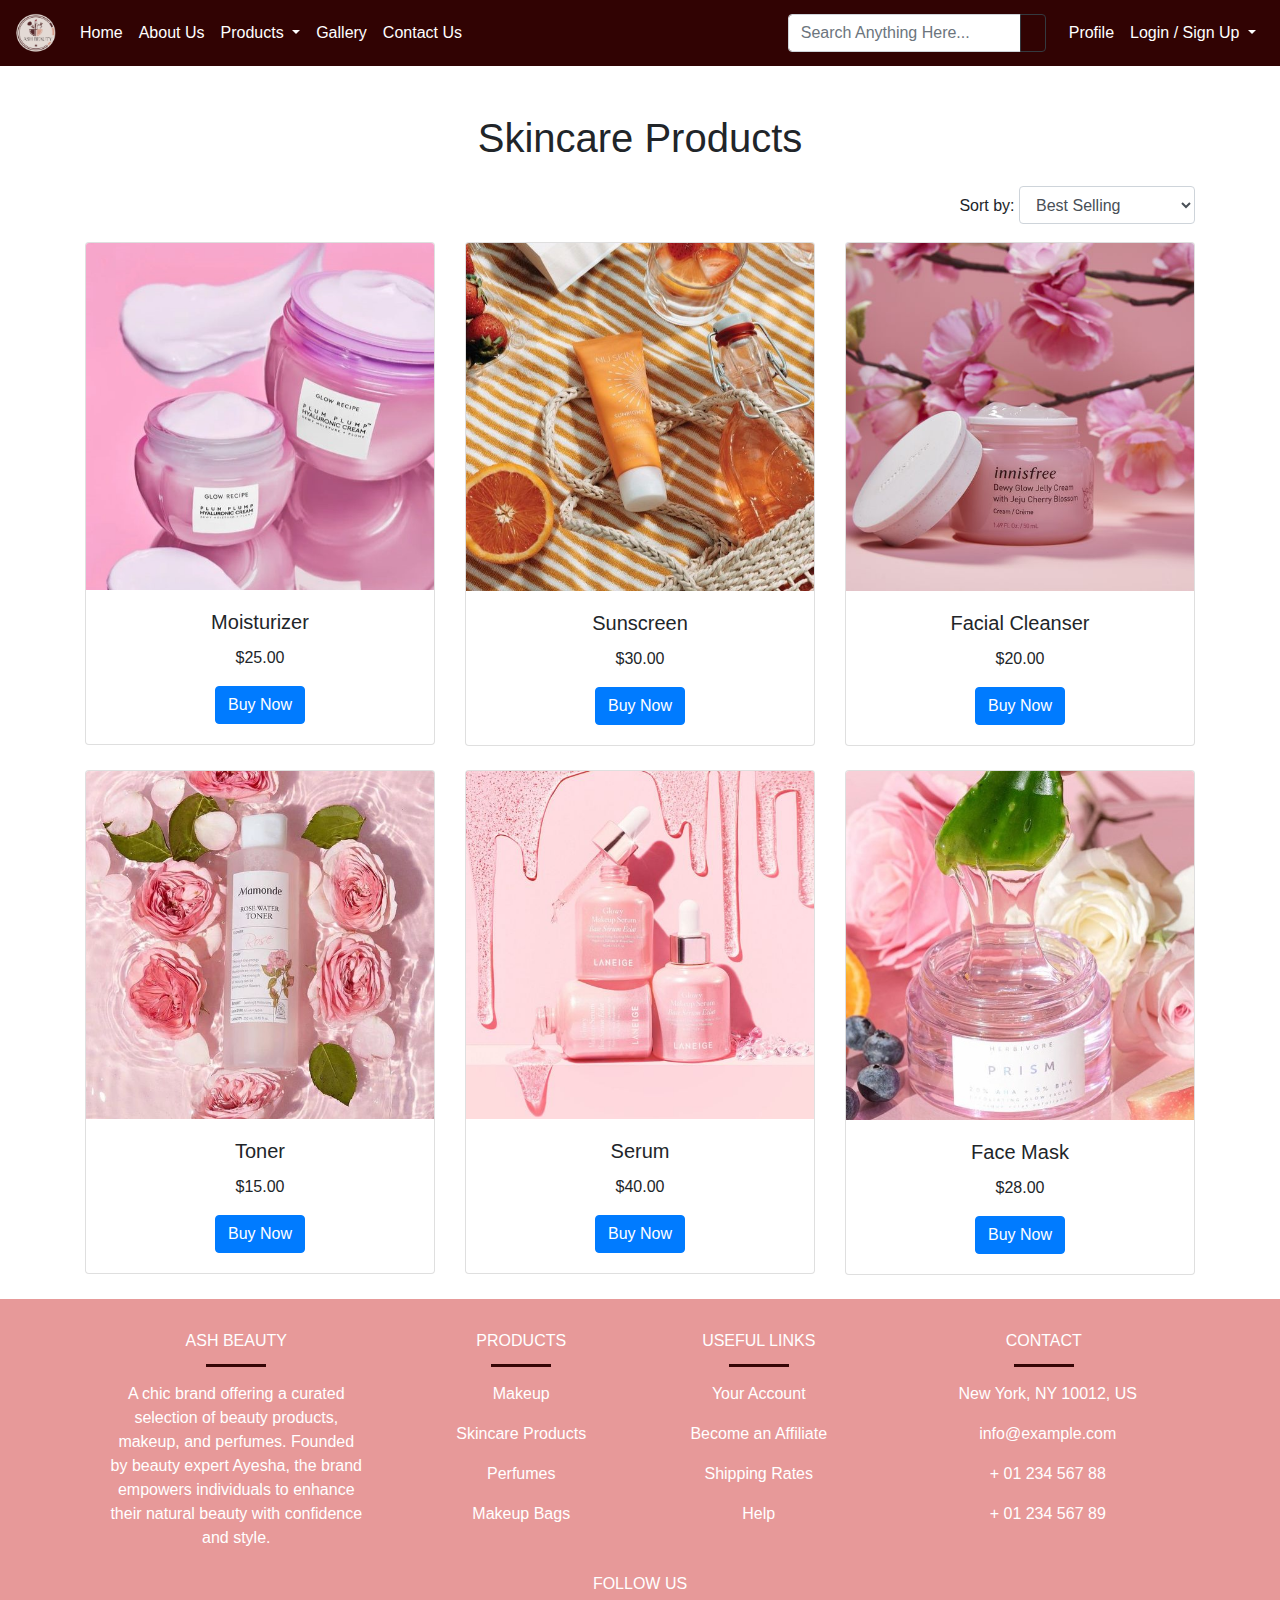
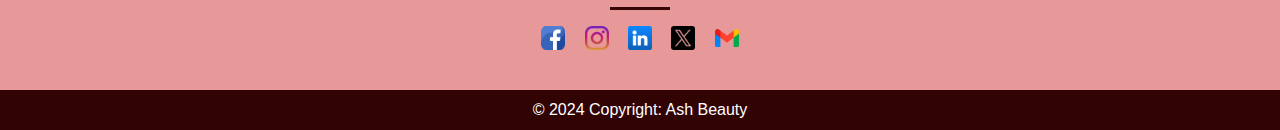
<file: skincare.html>
<!DOCTYPE html>
<html lang="en">
<head>
    <meta charset="UTF-8">
    <meta name="viewport" content="width=device-width, initial-scale=1.0">
    <title>Skincare Products</title>
    <link href="https://stackpath.bootstrapcdn.com/bootstrap/4.5.2/css/bootstrap.min.css" rel="stylesheet">
    <style>
        .navbar-custom {
          background-color: #310303;    
          position: sticky;
          top: 0;
          z-index: 1000; 
}
        .navbar-custom .navbar-brand,
        .navbar-custom .nav-link,
        .navbar-custom .dropdown-item,
        .navbar-custom .nav-item.dropdown .nav-link.dropdown-toggle {
            color: #fff;
        }
    
        .navbar-custom .nav-link:hover,
        .navbar-custom .dropdown-item:hover,
        .navbar-custom .nav-item.dropdown .nav-link.dropdown-toggle:hover {
            color: #e79999;
        }
    
        .navbar-custom .nav-item.dropdown .dropdown-menu {
            background-color: #310303;
        }
    
        .navbar-custom .nav-item.dropdown .dropdown-menu .dropdown-item:hover {
            color: #030000;
            background-color: #e79999;
        }
    
        .navbar-custom .nav-item.dropdown .nav-link.dropdown-toggle::after {
            color: #fff;
        }
  
        .navbar-custom .navbar-brand img {
            border-radius: 50%;
            height: 40px; /* Adjust this to fit your navbar */
            width: 40px;  /* Adjust this to fit your navbar */
        }
  
        .form-inline {
            margin-left: auto; /* Pushes the search bar to the right */
        }
  
        .input-group {
            margin-right: 15px; /* Adjusts the spacing on the right side of the search bar */
        }
    </style>
</head>
<body>
  <!--Nav bar-->
  <nav class="navbar navbar-expand-lg navbar-custom">
    <a class="navbar-brand" href="#">
        <img src="Images/logo (2).png" alt="Ash Beauty Logo">
    </a>
    <button class="navbar-toggler" type="button" data-toggle="collapse" data-target="#navbarNavDropdown" aria-controls="navbarNavDropdown" aria-expanded="false" aria-label="Toggle navigation">
        <span class="navbar-toggler-icon"></span>
    </button>
    <div class="collapse navbar-collapse" id="navbarNavDropdown">
        <ul class="navbar-nav">
            <li class="nav-item active">
                <a class="nav-link" href="index.html">Home</a>
            </li>
            <li class="nav-item">
                <a class="nav-link" href="About.html">About Us</a>
            </li>
            <li class="nav-item dropdown">
                <a class="nav-link dropdown-toggle" href="#" id="navbarDropdownMenuLink" data-toggle="dropdown" aria-haspopup="true" aria-expanded="false">
                    Products
                </a>
                <div class="dropdown-menu" aria-labelledby="navbarDropdownMenuLink">
                    <a class="dropdown-item" href="makeup.html">Makeup</a>
                    <a class="dropdown-item" href="skincare.html">Skincare</a>
                    <a class="dropdown-item" href="perfume.html">Perfumes</a>
                </div>
            </li>
            <li class="nav-item">
                <a class="nav-link" href="Gallery.html">Gallery</a>
            </li>
            <li class="nav-item">
                <a class="nav-link" href="Contact.html">Contact Us</a>
            </li>
        </ul>
        <form class="form-inline ml-auto">
            <div class="input-group">
                <input type="search" name="search" class="form-control" placeholder="Search Anything Here..." aria-label="Search">
                <div class="input-group-append">
                    <button class="btn btn-outline-dark" type="button"><span class="glyphicon glyphicon-search"></span></button>
                </div>
            </div>
        </form>
        <ul class="navbar-nav">
            <li class="nav-item">
                <a class="nav-link" href="#"><span class="glyphicon glyphicon-user"></span> Profile</a>
            </li>
            <li class="nav-item dropdown">
                <a class="nav-link dropdown-toggle" href="#" id="loginDropdown" data-toggle="dropdown" aria-haspopup="true" aria-expanded="false">
                    <span class="glyphicon glyphicon-log-in"></span> Login / Sign Up
                </a>
                <div class="dropdown-menu dropdown-menu-right" aria-labelledby="loginDropdown">
                    <a class="dropdown-item" href="login.html">Login</a>
                    <a class="dropdown-item" href="sign.html">Sign Up</a>
                </div>
            </li>
        </ul>
    </div>
</nav>

<div class="container mt-5">
    <h1 class="text-center mb-4">Skincare Products</h1>

    <div class="form-group text-right">
        <label for="sortOptions">Sort by:</label>
        <select class="form-control d-inline-block w-auto" id="sortOptions">
            <option value="bestSelling">Best Selling</option>
            <option value="priceLowToHigh">Price: Low to High</option>
            <option value="priceHighToLow">Price: High to Low</option>
            <option value="all">All Products</option>
        </select>
    </div>

    <div class="row justify-content-center">
        <div class="col-md-4 mb-4">
            <div class="card">
                <img src="Images/s1.jpg" class="card-img-top" alt="Product 1">
                <div class="card-body text-center">
                    <h5 class="card-title">Moisturizer</h5>
                    <p class="card-text">$25.00</p>
                    <button class="btn btn-primary">Buy Now</button>
                </div>
            </div>
        </div>

        <div class="col-md-4 mb-4">
            <div class="card">
                <img src="Images/s2.jpg" class="card-img-top" alt="Product 2">
                <div class="card-body text-center">
                    <h5 class="card-title">Sunscreen</h5>
                    <p class="card-text">$30.00</p>
                    <button class="btn btn-primary">Buy Now</button>
                </div>
            </div>
        </div>

        <div class="col-md-4 mb-4">
            <div class="card">
                <img src="Images/s3.jpg" class="card-img-top" alt="Product 3">
                <div class="card-body text-center">
                    <h5 class="card-title">Facial Cleanser</h5>
                    <p class="card-text">$20.00</p>
                    <button class="btn btn-primary">Buy Now</button>
                </div>
            </div>
        </div>

        <div class="col-md-4 mb-4">
            <div class="card">
                <img src="Images/s4.jpg" class="card-img-top" alt="Product 4">
                <div class="card-body text-center">
                    <h5 class="card-title">Toner</h5>
                    <p class="card-text">$15.00</p>
                    <button class="btn btn-primary">Buy Now</button>
                </div>
            </div>
        </div>

        <div class="col-md-4 mb-4">
            <div class="card">
                <img src="Images/s5.jpg" class="card-img-top" alt="Product 5">
                <div class="card-body text-center">
                    <h5 class="card-title">Serum</h5>
                    <p class="card-text">$40.00</p>
                    <button class="btn btn-primary">Buy Now</button>
                </div>
            </div>
        </div>

        <div class="col-md-4 mb-4">
            <div class="card">
                <img src="Images/s6.jpg" class="card-img-top" alt="Product 6">
                <div class="card-body text-center">
                    <h5 class="card-title">Face Mask</h5>
                    <p class="card-text">$28.00</p>
                    <button class="btn btn-primary">Buy Now</button>
                </div>
            </div>
        </div>
    </div>
</div>
<!-- Footer -->
<footer class="text-center text-lg-start text-white" style="background-color: #e79999;">
    <!-- Section: Links  -->
    <section class="py-3">
      <div class="container text-center text-md-start">
        <!-- Grid row -->
        <div class="row mt-3">
          <!-- Grid column -->
          <div class="col-md-3 col-lg-4 col-xl-3 mx-auto mb-2">
            <!-- Content -->
            <h6 class="text-uppercase fw-bold">Ash Beauty</h6>
            <hr class="mb-2 mt-0 d-inline-block mx-auto" style="width: 60px; background-color: #380606; height: 2px" />
            <p>
                A chic brand offering a curated selection of beauty products, makeup, and perfumes. Founded by beauty expert Ayesha, the brand empowers individuals to enhance their natural beauty with confidence and style.
              </p>
            </div>
            <!-- Grid column -->
    
            <!-- Grid column -->
            <div class="col-md-2 col-lg-2 col-xl-2 mx-auto mb-2">
              <!-- Links -->
              <h6 class="text-uppercase fw-bold">Products</h6>
              <hr class="mb-2 mt-0 d-inline-block mx-auto" style="width: 60px; background-color: #380606; height: 2px" />
              <p>
                <a href="#!" class="text-white">Makeup</a>
              </p>
              <p>
                <a href="#!" class="text-white">Skincare Products</a>
              </p>
              <p>
                <a href="#!" class="text-white">Perfumes</a>
              </p>
              <p>
                <a href="#!" class="text-white">Makeup Bags</a>
              </p>
            </div>
            <!-- Grid column -->
    
            <!-- Grid column -->
            <div class="col-md-3 col-lg-2 col-xl-2 mx-auto mb-2">
              <!-- Links -->
              <h6 class="text-uppercase fw-bold">Useful links</h6>
              <hr class="mb-2 mt-0 d-inline-block mx-auto" style="width: 60px; background-color: #380606; height: 2px" />
              <p>
                <a href="#!" class="text-white">Your Account</a>
              </p>
              <p>
                <a href="#!" class="text-white">Become an Affiliate</a>
              </p>
              <p>
                <a href="#!" class="text-white">Shipping Rates</a>
              </p>
              <p>
                <a href="#!" class="text-white">Help</a>
              </p>
            </div>
            <!-- Grid column -->
    
            <!-- Grid column -->
            <div class="col-md-4 col-lg-3 col-xl-3 mx-auto mb-2">
              <!-- Links -->
              <h6 class="text-uppercase fw-bold">Contact</h6>
              <hr class="mb-2 mt-0 d-inline-block mx-auto" style="width: 60px; background-color: #380606; height: 2px" />
              <p><i class="fas fa-home mr-2"></i> New York, NY 10012, US</p>
              <p><i class="fas fa-envelope mr-2"></i> info@example.com</p>
              <p><i class="fas fa-phone mr-2"></i> + 01 234 567 88</p>
              <p><i class="fas fa-print mr-2"></i> + 01 234 567 89</p>
            </div>
            <!-- Grid column -->
    
            <!-- Grid column: Social Media -->
            <div class="col-md-4 col-lg-3 col-xl-3 mx-auto mb-2">
              <h6 class="text-uppercase fw-bold">Follow Us</h6>
              <hr class="mb-2 mt-0 d-inline-block mx-auto" style="width: 60px; background-color: #380606; height: 2px" />
              <p>
                <a href="https://www.facebook.com/Ayesha00O?mibextid=ZbWKwL" target="_blank">
                  <img src="Images/facebook.png" alt="Facebook" style="width: 24px; height: 24px; margin-right: 15px;">
                </a>
                <a href="https://www.instagram.com/ash_ayeshaa/?hl=en" target="_blank">
                  <img src="Images/instagram (1).png" alt="Instagram" style="width: 24px; height: 24px; margin-right: 15px;">
                </a>
                <a href="https://www.linkedin.com/in/ayesha-iqbal-87133a309/" target="_blank">
                  <img src="Images/linkedin.png" alt="LinkedIn" style="width: 24px; height: 24px; margin-right: 15px;">
                </a>
                <a href="https://x.com/home" target="_blank">
                  <img src="Images/5968830.png" alt="X" style="width: 24px; height: 24px; margin-right: 15px;">
                </a>
                <a href="mailto:ayesha.iqbal2105@gmail.com">
                  <img src="Images/gmail.png" alt="Email" style="width: 24px; height: 24px;">
                </a>
              </p>
            </div>
            <!-- Grid column -->
          </div>
          <!-- Grid row -->
        </div>
      </section>
      <!-- Section: Links  -->
    
      <!-- Copyright -->
      <div class="text-center p-2" style="background-color: #310303;">
        © 2024 Copyright:
        <a class="text-white" href="https://mdbootstrap.com/">Ash Beauty</a>
      </div>
      <!-- Copyright -->
    </footer>
    <script src="https://code.jquery.com/jquery-3.5.1.slim.min.js"></script>
    <script src="https://cdn.jsdelivr.net/npm/@popperjs/core@2.11.6/dist/umd/popper.min.js"></script>
    <script src="https://stackpath.bootstrapcdn.com/bootstrap/4.5.2/js/bootstrap.min.js"></script>
    </body>
    </html>
</file>
